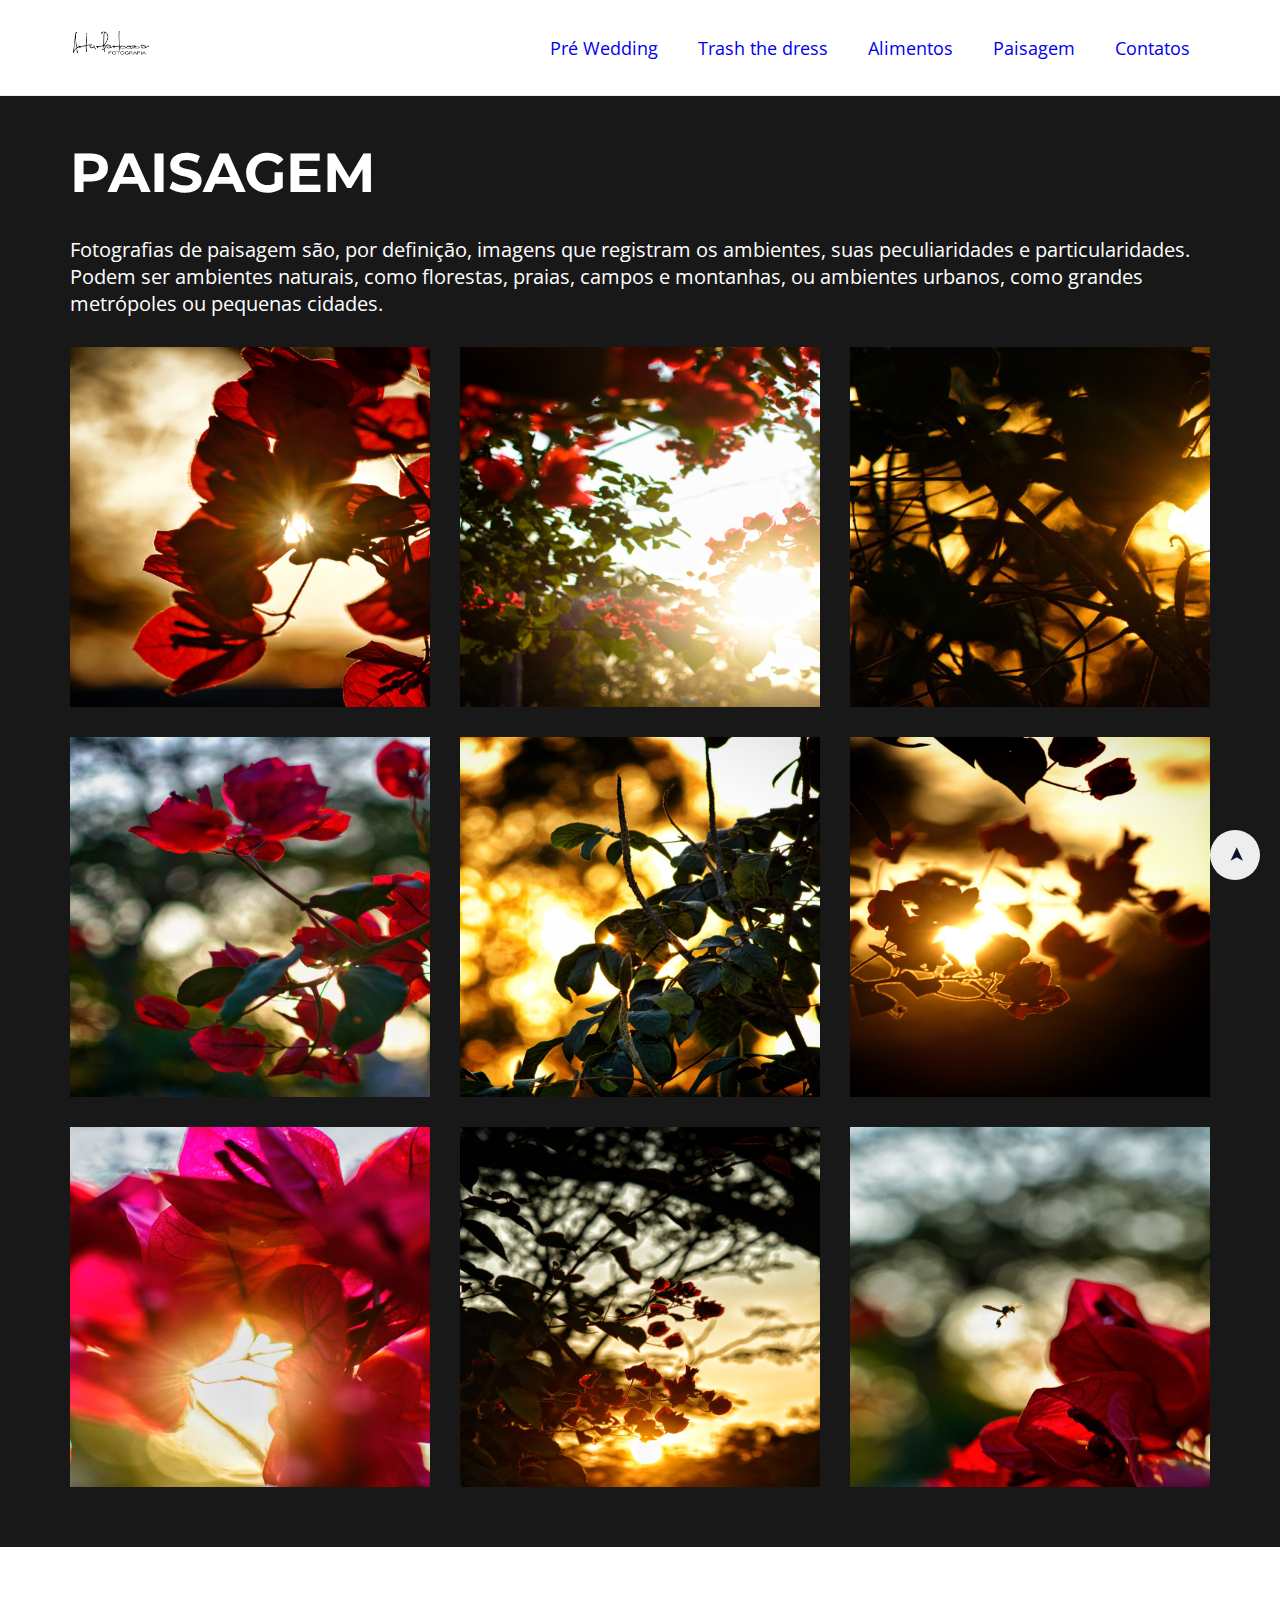
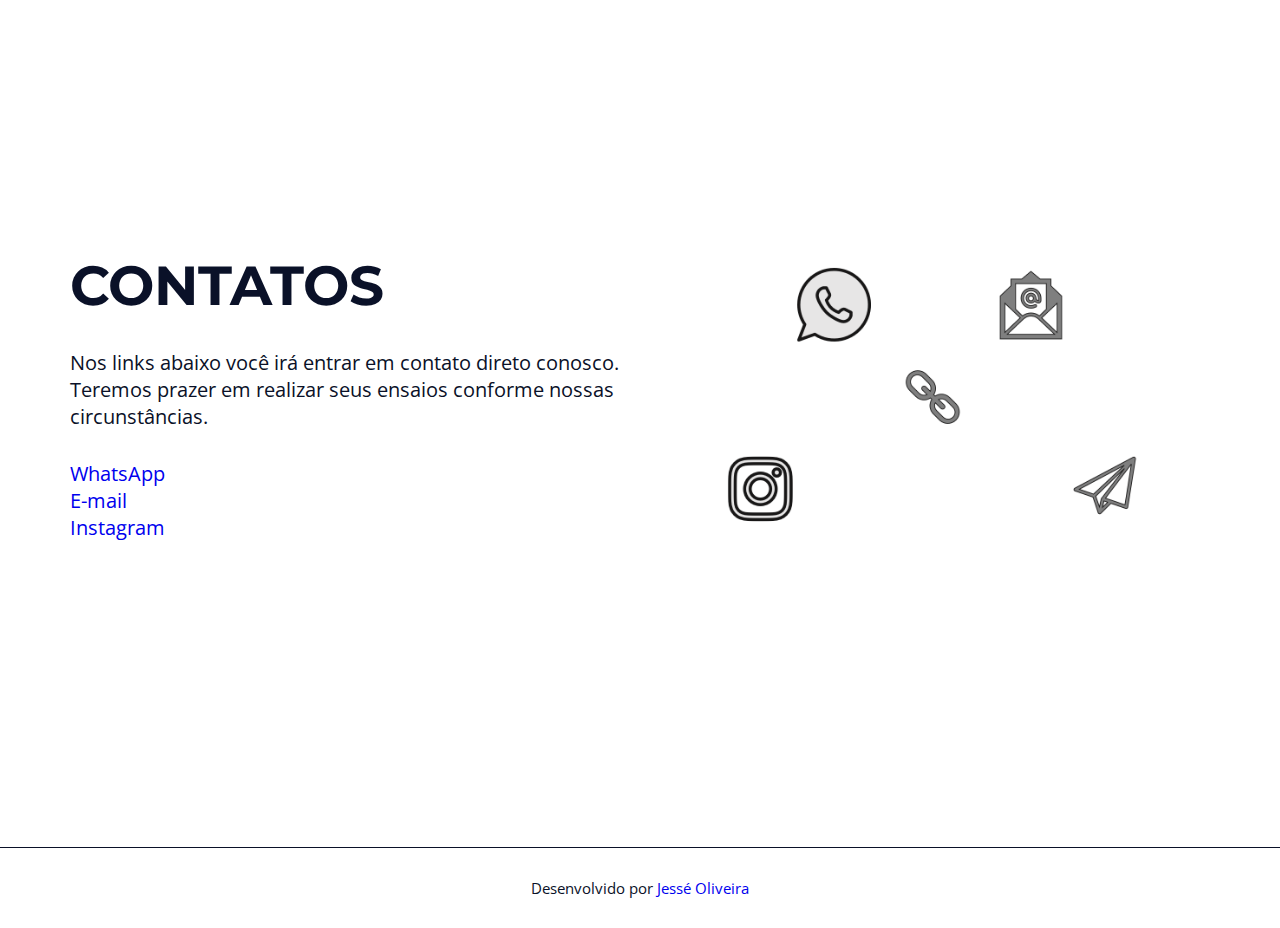
<file: paisagem.html>
<!DOCTYPE html>
<html lang="pt-BR">

<head>
    <meta charset="UTF-8">
    <meta http-equiv="X-UA-Compatible" content="IE=edge">
    <meta name="viewport" content="width=device-width, initial-scale=1.0">
    <link rel="icon" type="image/x-icon" href="./assets/img/photofavicon.ico">
    <title>Artur Barbosa Fotografias</title>
    <link rel="preconnect" href="https://fonts.googleapis.com">
    <link rel="preconnect" href="https://fonts.gstatic.com" crossorigin>
    <link
        href="https://fonts.googleapis.com/css2?family=Montserrat:wght@800&family=Open+Sans:ital,wght@0,400;0,700;1,400&family=Poppins:wght@100&display=swap"
        rel="stylesheet">
    <link rel="stylesheet" href="./assets/css/style.css">
</head>

<body>
    <input id="close-menu" class="close-menu" type="checkbox" aria-label="Fechar o menu" role="button">
    <label class="close-menu-label" for="close-menu" title="Fechar menu"></label>
    <aside class="menu second-bg">
        <div class="main-content menu-content">
            <h1 onclick="getElementById('close-menu').checked = false;"><a href="./index.html"><img src="./assets/img/logo2.png"></a></h1>
            <nav>
                <ul onclick="getElementById('close-menu').checked = false;">
                    <li><a href="./prewedding.html">Pré Wedding</a></li>
                    <li><a href="./trashthedress.html">Trash the dress</a></li>
                    <li><a href="./alimentos.html">Alimentos</a></li>
                    <li><a href="./paisagem.html">Paisagem</a></li>
                    <li><a href="#contatos">Contatos</a></li>
                </ul>
            </nav>
        </div>
    </aside>

    <div class="menu-spacing"></div>

    <section class="intro section tyrty-bg" id="galeria">
        <div class="main-content grid-one-content">
            <h2 class="grid-main-heading">Paisagem</h2>
            <p class="grid-description">Fotografias de paisagem são, por definição, imagens que registram os ambientes, suas peculiaridades e
                particularidades. Podem ser ambientes naturais, como florestas, praias, campos e montanhas, ou ambientes
                urbanos, como grandes metrópoles ou pequenas cidades.</p>
            <div class="grid">
                <div class="gallery-img">
                    <img src="./assets/img/tpaisagem1.JPG" alt="descricao da imagem">
                </div>
                <div class="gallery-img">
                    <img src="./assets/img/tpaisagem2.JPG" alt="descricao da imagem">
                </div>
                <div class="gallery-img">
                    <img src="./assets/img/tpaisagem3.JPG" alt="descricao da imagem">
                </div>
                <div class="gallery-img">
                    <img src="./assets/img/tpaisagem4.JPG" alt="descricao da imagem">
                </div>
                <div class="gallery-img">
                    <img src="./assets/img/tpaisagem5.JPG" alt="descricao da imagem">
                </div>
                <div class="gallery-img">
                    <img src="./assets/img/tpaisagem6.JPG" alt="descricao da imagem">
                </div>
                <div class="gallery-img">
                    <img src="./assets/img/tpaisagem7.JPG" alt="descricao da imagem">
                </div>
                <div class="gallery-img">
                    <img src="./assets/img/tpaisagem8.JPG" alt="descricao da imagem">
                </div>
                <div class="gallery-img">
                    <img src="./assets/img/tpaisagem9.JPG" alt="descricao da imagem">
                </div>
                
            </div>

        </div>
    </section>


    <section class="intro section second-bg" id="contatos">
        <div class="main-content final-content">
            <div class="intro-text-content">
                <h2>
                    Contatos
                </h2>
                <p>
                    Nos links abaixo você irá entrar em contato direto conosco. Teremos prazer em realizar seus ensaios
                    conforme nossas circunstâncias.
                </p>
                <div>
                    <div><a href="https://wa.me/5511959300732" class="contact-form"> WhatsApp</a></div>
                    <div><a href="mailto:fotoskingart@gmail.com">E-mail</a></div>
                    <div><a href="https://www.instagram.com/artur.fotos/">Instagram</a></div>
                </div>
            </div>
            <div class="intro-img">
                <img src="./assets/img/contatos.png" alt="Logotipos do instagram, whatsapp, email, mensagem e link">
            </div>

        </div>
    </section>

    <footer class="footer second-bg">
        <p>
            Desenvolvido por <a href="mailto:instrutorjesseoliveira@gmail.com">Jessé Oliveira </a>
        </p>
    </footer>

    <a class="back-to-top" href="#">➤</a>

</body>

</html>
</file>
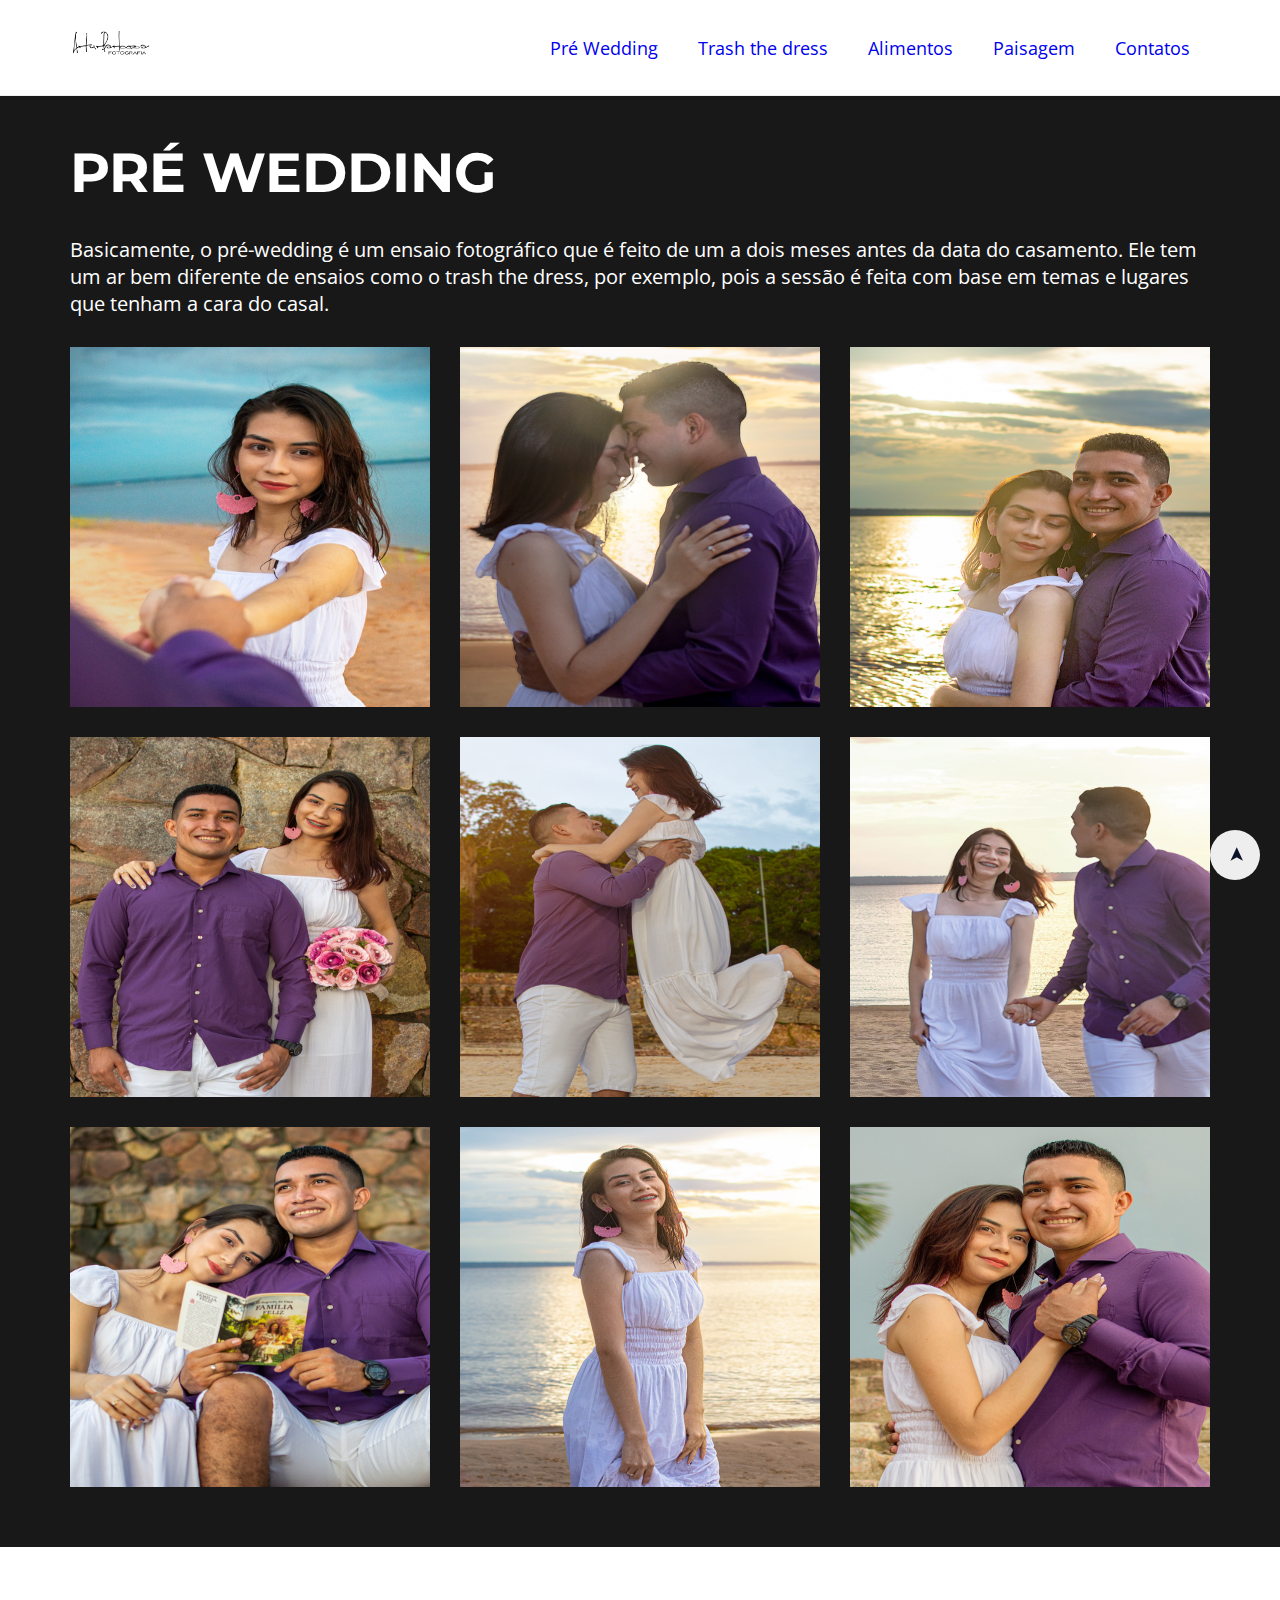
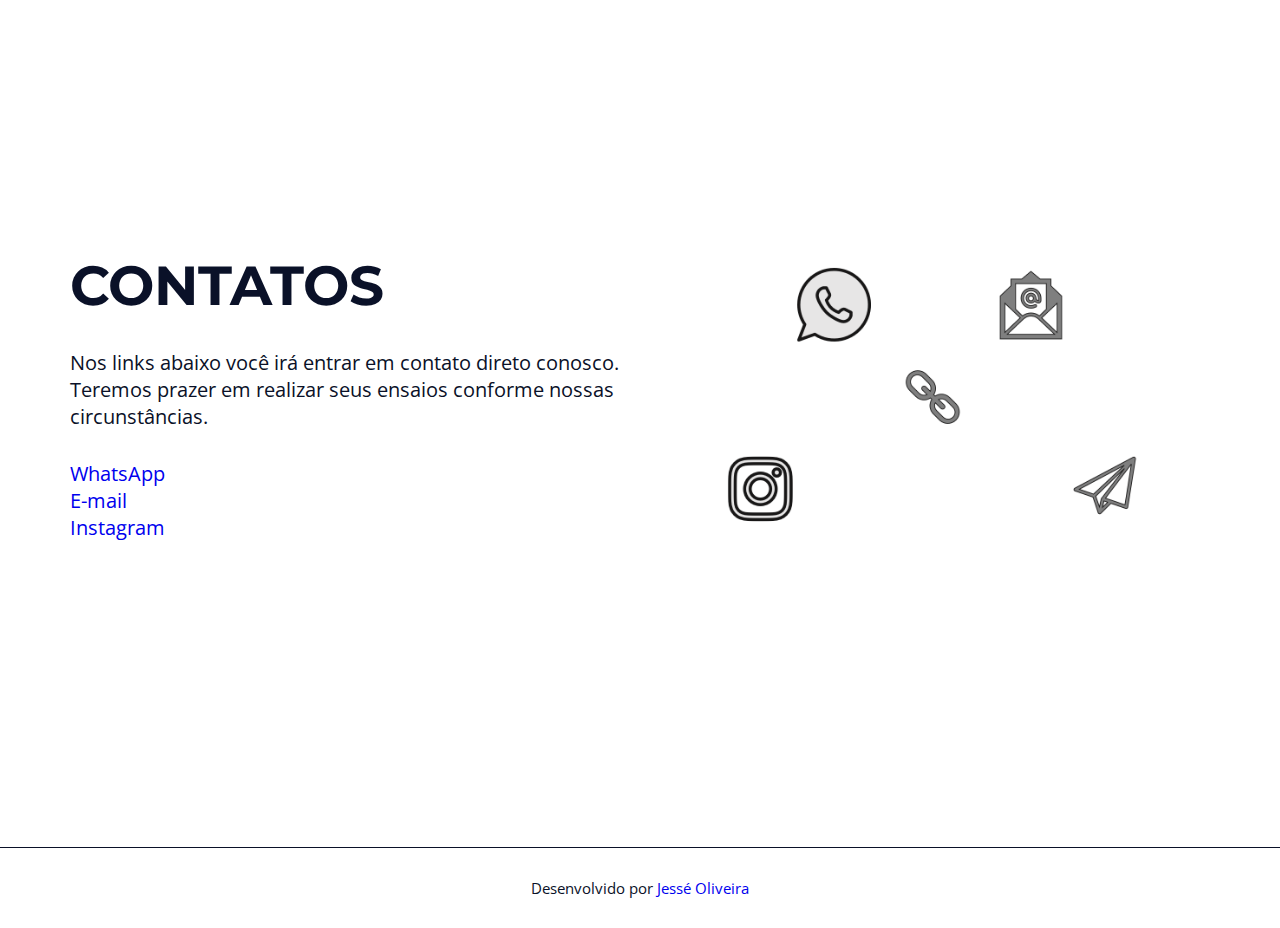
<file: prewedding.html>
<!DOCTYPE html>
<html lang="pt-BR">

<head>
    <meta charset="UTF-8">
    <meta http-equiv="X-UA-Compatible" content="IE=edge">
    <meta name="viewport" content="width=device-width, initial-scale=1.0">
    <link rel="icon" type="image/x-icon" href="./assets/img/photofavicon.ico">
    <title>Artur Barbosa Fotografias</title>
    <link rel="preconnect" href="https://fonts.googleapis.com">
    <link rel="preconnect" href="https://fonts.gstatic.com" crossorigin>
    <link
        href="https://fonts.googleapis.com/css2?family=Montserrat:wght@800&family=Open+Sans:ital,wght@0,400;0,700;1,400&family=Poppins:wght@100&display=swap"
        rel="stylesheet">
    <link rel="stylesheet" href="./assets/css/style.css">
</head>

<body>
    <input id="close-menu" class="close-menu" type="checkbox" aria-label="Fechar o menu" role="button">
    <label class="close-menu-label" for="close-menu" title="Fechar menu"></label>
    <aside class="menu second-bg">
        <div class="main-content menu-content">
            <h1 onclick="getElementById('close-menu').checked = false;"><a href="./index.html"><img src="./assets/img/logo2.png"></a></h1>
            <nav>
                <ul onclick="getElementById('close-menu').checked = false;">
                    <li><a href="./prewedding.html">Pré Wedding</a></li>
                    <li><a href="./trashthedress.html">Trash the dress</a></li>
                    <li><a href="./alimentos.html">Alimentos</a></li>
                    <li><a href="./paisagem.html">Paisagem</a></li>
                    <li><a href="#contatos">Contatos</a></li>
                </ul>
            </nav>
        </div>
    </aside>

    <div class="menu-spacing"></div>

    <section class="intro section tyrty-bg" id="galeria">
        <div class="main-content grid-one-content">
            <h2 class="grid-main-heading">Pré Wedding</h2>
            <p class="grid-description">Basicamente, o pré-wedding é um ensaio fotográfico que é feito de um a dois meses antes da data do
                casamento. Ele tem um ar bem diferente de ensaios como o trash the dress, por exemplo, pois a sessão
                é feita com base em temas e lugares que tenham a cara do casal.</p>
            <div class="grid">
                <div class="gallery-img">
                    <img src="./assets/img/tprew1.PNG" alt="descricao da imagem">
                </div>
                <div class="gallery-img">
                    <img src="./assets/img/tprew2.PNG" alt="descricao da imagem">
                </div>
                <div class="gallery-img">
                    <img src="./assets/img/tprew3.PNG" alt="descricao da imagem">
                </div>
                <div class="gallery-img">
                    <img src="./assets/img/tprew4.PNG" alt="descricao da imagem">
                </div>
                <div class="gallery-img">
                    <img src="./assets/img/tprew5.PNG" alt="descricao da imagem">
                </div>
                <div class="gallery-img">
                    <img src="./assets/img/tprew6.PNG" alt="descricao da imagem">
                </div>
                <div class="gallery-img">
                    <img src="./assets/img/tprew7.PNG" alt="descricao da imagem">
                </div>
                <div class="gallery-img">
                    <img src="./assets/img/tprew8.PNG" alt="descricao da imagem">
                </div>
                <div class="gallery-img">
                    <img src="./assets/img/tprew9.PNG" alt="descricao da imagem">
                </div>
                
            </div>

        </div>
    </section>


    <section class="intro section second-bg" id="contatos">
        <div class="main-content final-content">
            <div class="intro-text-content">
                <h2>
                    Contatos
                </h2>
                <p>
                    Nos links abaixo você irá entrar em contato direto conosco. Teremos prazer em realizar seus ensaios
                    conforme nossas circunstâncias.
                </p>
                <div>
                    <div><a href="https://wa.me/5511959300732" class="contact-form"> WhatsApp</a></div>
                    <div><a href="mailto:fotoskingart@gmail.com">E-mail</a></div>
                    <div><a href="https://www.instagram.com/artur.fotos/">Instagram</a></div>
                </div>
            </div>
            <div class="intro-img">
                <img src="./assets/img/contatos.png" alt="Logotipos do instagram, whatsapp, email, mensagem e link">
            </div>

        </div>
    </section>

    <footer class="footer second-bg">
        <p>
            Desenvolvido por <a href="mailto:instrutorjesseoliveira@gmail.com">Jessé Oliveira </a>
        </p>
    </footer>

    <a class="back-to-top" href="#">➤</a>

</body>

</html>
</file>
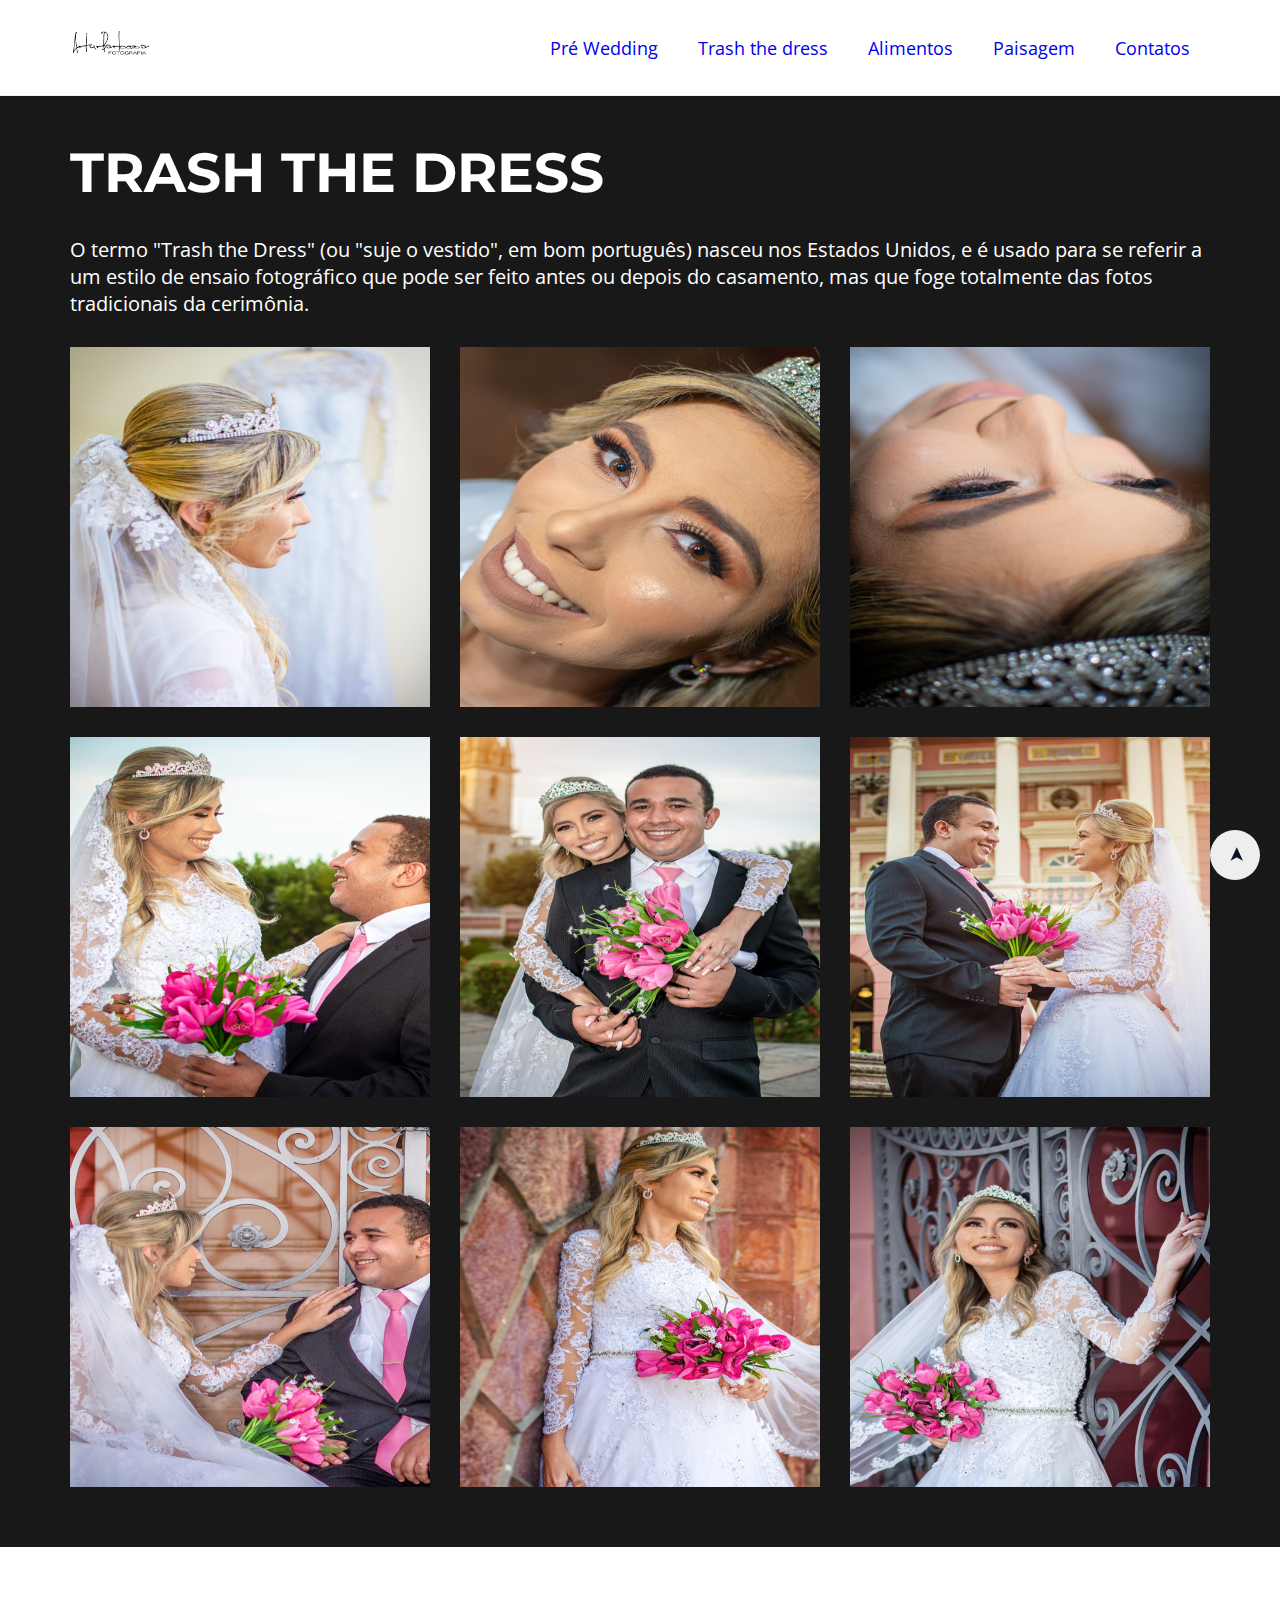
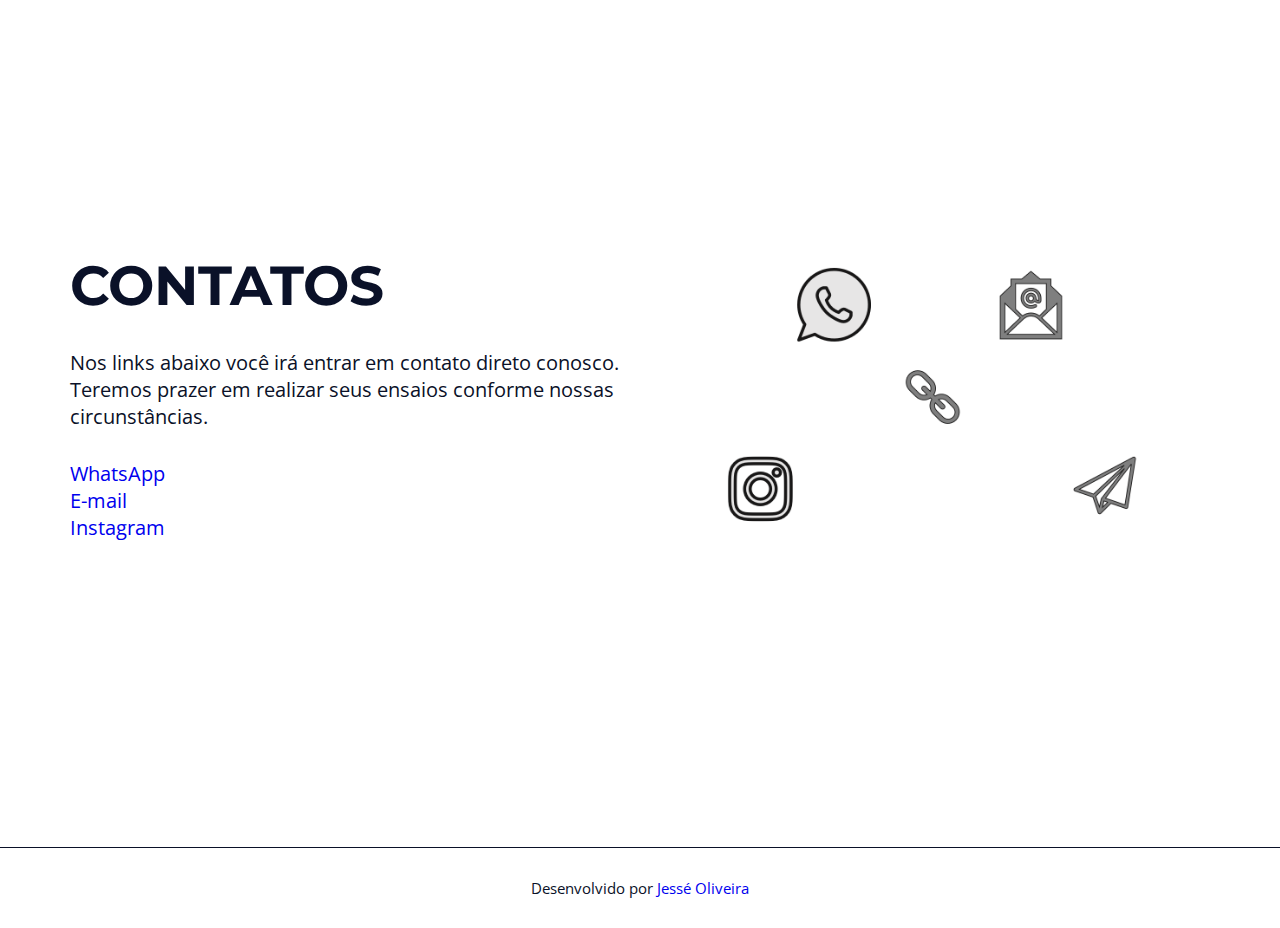
<file: trashthedress.html>
<!DOCTYPE html>
<html lang="pt-BR">

<head>
    <meta charset="UTF-8">
    <meta http-equiv="X-UA-Compatible" content="IE=edge">
    <meta name="viewport" content="width=device-width, initial-scale=1.0">
    <link rel="icon" type="image/x-icon" href="./assets/img/photofavicon.ico">
    <title>Artur Barbosa Fotografias</title>
    <link rel="preconnect" href="https://fonts.googleapis.com">
    <link rel="preconnect" href="https://fonts.gstatic.com" crossorigin>
    <link
        href="https://fonts.googleapis.com/css2?family=Montserrat:wght@800&family=Open+Sans:ital,wght@0,400;0,700;1,400&family=Poppins:wght@100&display=swap"
        rel="stylesheet">
    <link rel="stylesheet" href="./assets/css/style.css">
</head>

<body>
    <input id="close-menu" class="close-menu" type="checkbox" aria-label="Fechar o menu" role="button">
    <label class="close-menu-label" for="close-menu" title="Fechar menu"></label>
    <aside class="menu second-bg">
        <div class="main-content menu-content">
            <h1 onclick="getElementById('close-menu').checked = false;"><a href="./index.html"><img src="./assets/img/logo2.png"></a></h1>
            <nav>
                <ul onclick="getElementById('close-menu').checked = false;">
                    <li><a href="./prewedding.html">Pré Wedding</a></li>
                    <li><a href="./trashthedress.html">Trash the dress</a></li>
                    <li><a href="./alimentos.html">Alimentos</a></li>
                    <li><a href="./paisagem.html">Paisagem</a></li>
                    <li><a href="#contatos">Contatos</a></li>
                </ul>
            </nav>
        </div>
    </aside>

    <div class="menu-spacing"></div>

    <section class="intro section tyrty-bg" id="galeria">
        <div class="main-content grid-one-content">
            <h2 class="grid-main-heading">Trash the dress</h2>
            <p class="grid-description">O termo "Trash the Dress" (ou "suje o vestido", em bom português) nasceu nos Estados Unidos, e é usado
                para se referir a um estilo de ensaio fotográfico que pode ser feito antes ou depois do casamento, mas
                que foge totalmente das fotos tradicionais da cerimônia.</p>
            <div class="grid">
                <div class="gallery-img">
                    <img src="./assets/img/tttdress1.PNG" alt="descricao da imagem">
                </div>
                <div class="gallery-img">
                    <img src="./assets/img/tttdress2.PNG" alt="descricao da imagem">
                </div>
                <div class="gallery-img">
                    <img src="./assets/img/tttdress3.PNG" alt="descricao da imagem">
                </div>
                <div class="gallery-img">
                    <img src="./assets/img/tttdress4.PNG" alt="descricao da imagem">
                </div>
                <div class="gallery-img">
                    <img src="./assets/img/tttdress5.PNG" alt="descricao da imagem">
                </div>
                <div class="gallery-img">
                    <img src="./assets/img/tttdress6.PNG" alt="descricao da imagem">
                </div>
                <div class="gallery-img">
                    <img src="./assets/img/tttdress7.PNG" alt="descricao da imagem">
                </div>
                <div class="gallery-img">
                    <img src="./assets/img/tttdress8.PNG" alt="descricao da imagem">
                </div>
                <div class="gallery-img">
                    <img src="./assets/img/tttdress9.PNG" alt="descricao da imagem">
                </div>
                
            </div>

        </div>
    </section>


    <section class="intro section second-bg" id="contatos">
        <div class="main-content final-content">
            <div class="intro-text-content">
                <h2>
                    Contatos
                </h2>
                <p>
                    Nos links abaixo você irá entrar em contato direto conosco. Teremos prazer em realizar seus ensaios
                    conforme nossas circunstâncias.
                </p>
                <div>
                    <div><a href="https://wa.me/5511959300732" class="contact-form"> WhatsApp</a></div>
                    <div><a href="mailto:fotoskingart@gmail.com">E-mail</a></div>
                    <div><a href="https://www.instagram.com/artur.fotos/">Instagram</a></div>
                </div>
            </div>
            <div class="intro-img">
                <img src="./assets/img/contatos.png" alt="Logotipos do instagram, whatsapp, email, mensagem e link">
            </div>

        </div>
    </section>

    <footer class="footer second-bg">
        <p>
            Desenvolvido por <a href="mailto:instrutorjesseoliveira@gmail.com">Jessé Oliveira </a>
        </p>
    </footer>

    <a class="back-to-top" href="#">➤</a>

</body>

</html>
</file>
<file: assets/css/style.css>
:root {
    --primary-color: #0A1128;
    --second-color: #ffffff;
    --tyrty-color: #000000e7; 
    --gap: 3rem;
    --light-gray-color: #EEEEEE;
}

* {
    margin: 0;
    padding: 0;
    box-sizing: border-box;
}

/*
font-family: 'Montserrat', sans-serif;
font-family: 'Open Sans', sans-serif;
font-family: 'Poppins', sans-serif;
*/

html {
    font-size: 62.5%;
    scroll-behavior: smooth;
}

body {
    font-family: 'Open Sans', sans-serif;
    font-size: 2rem;
    color: var(--primary-color);
}

h1, h2, h3, h4, h5, h6 {
    font-family: 'Montserrat', sans-serif;
}

h1 {
    font-size: 6rem;
    text-transform: uppercase;
}

h2 {
    font-size: 5.5rem;
    margin-bottom: 3rem;
    text-transform: uppercase;
    line-height: 1.2;
}

h3 {
    font-size: 5rem;
}

h4 {
    font-size: 4.5rem;
}

h5 {
    font-size: 4rem;
}

h6 {
    font-size: 3.5rem;
}

a {
    text-decoration: none;
}

p {
    margin-bottom: 3rem;
}

.main-bg {    
    background-image: url('../img/main22-bg.jpg');
    background-size: cover;
    background-position: center center;
    color: var(--second-color);
}

.second-bg {
    background: var(--second-color);
}

.tyrty-bg {
    background: var(--tyrty-color);
    color: var(--second-color);
}

.main-content {
    max-width: 120rem;
    margin: 0 auto;
    padding: 6rem var(--gap);
}

.section {
    min-height: 100vh;
}

.menu {
    position: fixed;
    top: 0;
    left: 0;
    right: 0;
    width: 100%;
    z-index: 1;
    border-bottom: 0.1rem solid var(--light-gray-color);
}

.menu-content {
    display: flex;
    justify-content: space-between;
    align-items: center;
    padding-top: 0;
    padding-bottom: 0;
}

.menu-spacing {
    height: 8rem;
}

.menu ul {
    list-style: none;
    display: flex;
}

.menu ul li a {
    display: block;
    padding: 2rem;
    font-size: 1.8rem;
    position: relative;
}

body aside div h1 a img {
    width: 8rem;
}

.menu ul li a::after {
    content: '';
    position: absolute;
    bottom: 1rem;
    left: 50%;
    width: 0;
    height: 0.2rem;
    background: var(--primary-color);
    transition: all 300ms ease-in-out;
}

.menu ul li a:hover::after {
    width: 50%;
    left: 25%;
}

.intro-content {
    display: grid;
    grid-template-columns: 1fr 1.5fr;
    gap: var(--gap);
    min-height: 100vh;
}

.tertiary-content {
    display: grid;
    grid-template-columns: 1.5fr 1fr;
    gap: var(--gap);
    min-height: 100vh;
}

.final-content {
    display: grid;
    grid-template-columns: 1fr 1fr;
    gap: var(--gap);
    min-height: 100vh;
}

.intro-text-content, .intro-img {
    display: flex;
    flex-flow: column wrap;
    justify-content: center;
}

.intro-img img {
    max-width: 100%;
    height: auto;
    border-radius: 4px;
}

.contato-img img {
    max-width: 100%;
    height: auto;
    border-radius: 4px;
    width: 8rem;
}


.quem-sou {
    max-width: 64rem;
    display: flex;
    /* flex-flow: column wrap;*/
    flex-direction: column;
    flex-wrap: nowrap;
    justify-content: center;
    min-height: 100vh;
    align-items: center;
    text-align: center;
}

.second-text {
    max-width: 64rem;
    display: flex;
    /* flex-flow: column wrap;*/
    flex-direction: column;
    flex-wrap: nowrap;
    justify-content: center;
    min-height: 100vh;
}

.grid-one-content {
    display: flex;
    flex-flow: column wrap;
    justify-content: center;
    min-height: 100vh;
}

.grid {
    display: grid;
    grid-template-columns: repeat(3, 1fr);
    gap: var(--gap);
}

.gallery-img {
    max-width: 36rem;
    max-height: 36rem;
    overflow: visible;
    border-radius: 4px;
}

.gallery-img img {
    transition: all 300ms ease-in-out;
    width: 100%;
    height: 100%;
}

.gallery-img img:hover {
    transform: translate(-3%, 3%) scale(1.2) rotate(5deg);
}

.img-icon {
    align-items: center;
}

.img-icon img {
    width: 3rem;
    height: 3rem;
    filter: invert(75%);
}
.contact-form {
    text-align: center;
    align-items: center;
}


.form-group {
    flex: 1 1 320px;
}

.form-group label{
    display: block;
    margin-bottom: 1rem;
}

.form-group input, .form-group textarea {
    border: none;
    background: var(--primary-color);
    padding: 1.5rem 2rem;
    width: 100%;
    color: var(--second-color);
    font-size: 2.5rem;
}

body .full-width {
    width: 100%;
    flex: 1 1 100%;
}

.form-group button {
    border: 0.5rem solid var(--primary-color);
    background: var(--second-color);
    color: var(--primary-color);
    padding: 1.5rem 2rem;
    font-size: 3rem;   
    cursor: pointer;
    transition: all 300ms ease-in-out;
}

.form-group button:hover {
    background: var(--primary-color);
    color: var(--second-color);
}

.footer {
    text-align: center;
    font-size: 1.5rem;
    color: var(--primary-color);
    border-top: 0.1rem solid var(--primary-color);
}

.footer p {
    margin: 0;
    padding: 3rem;

}

.close-menu {
    display: none;
}

.back-to-top {
    position: fixed;
    bottom: 2rem;
    right: 2rem;
    background: var(--light-gray-color);
    width: 5rem;
    height: 5rem;
    display: flex;
    justify-content: center;
    align-items: center;
    border-radius: 50%;
    color: var(--primary-color);
    transform: rotate(-90deg);

}

@media (max-width: 800px) {
    .intro-content, .tertiary-content, .final-content{
        grid-template-columns: 1fr;
    }

    .gallery-img {
        width: 100%;
        max-width: 100%;
        max-height: 100%;
    }

    .gallery-img img {
        width: 36rem;
        height: 36rem;
    }

    .grid-one-content {
        display: block;
    }

    .grid {
        display: block;
    }

    .menu {
        bottom: 0;
        text-align: center;
    }

    .menu-content, .menu-content ul {
        flex-direction: column;
        justify-content: center;
    }

    .menu-content {
        height: 100vh;
    }

    .menu {
        display: none;
    }

    .close-menu-label::after {
        content: '☰';
        position: fixed;
        z-index: 2;
        top: 2rem;
        right: 2rem;
        background: var(--primary-color);
        color: var(--light-gray-color);
        font-size: 3rem;
        line-height: 3rem;
        width: 3rem;
        height: 3rem;
        text-align: center;
        padding: 0.5rem;
        cursor: pointer;
    }

    .close-menu:checked~.menu {
        display: block;
    }

    .close-menu:checked~.close-menu-label::after{
        content: '×';
    }

    .menu-spacing {
        display: none;
    }
}
</file>
